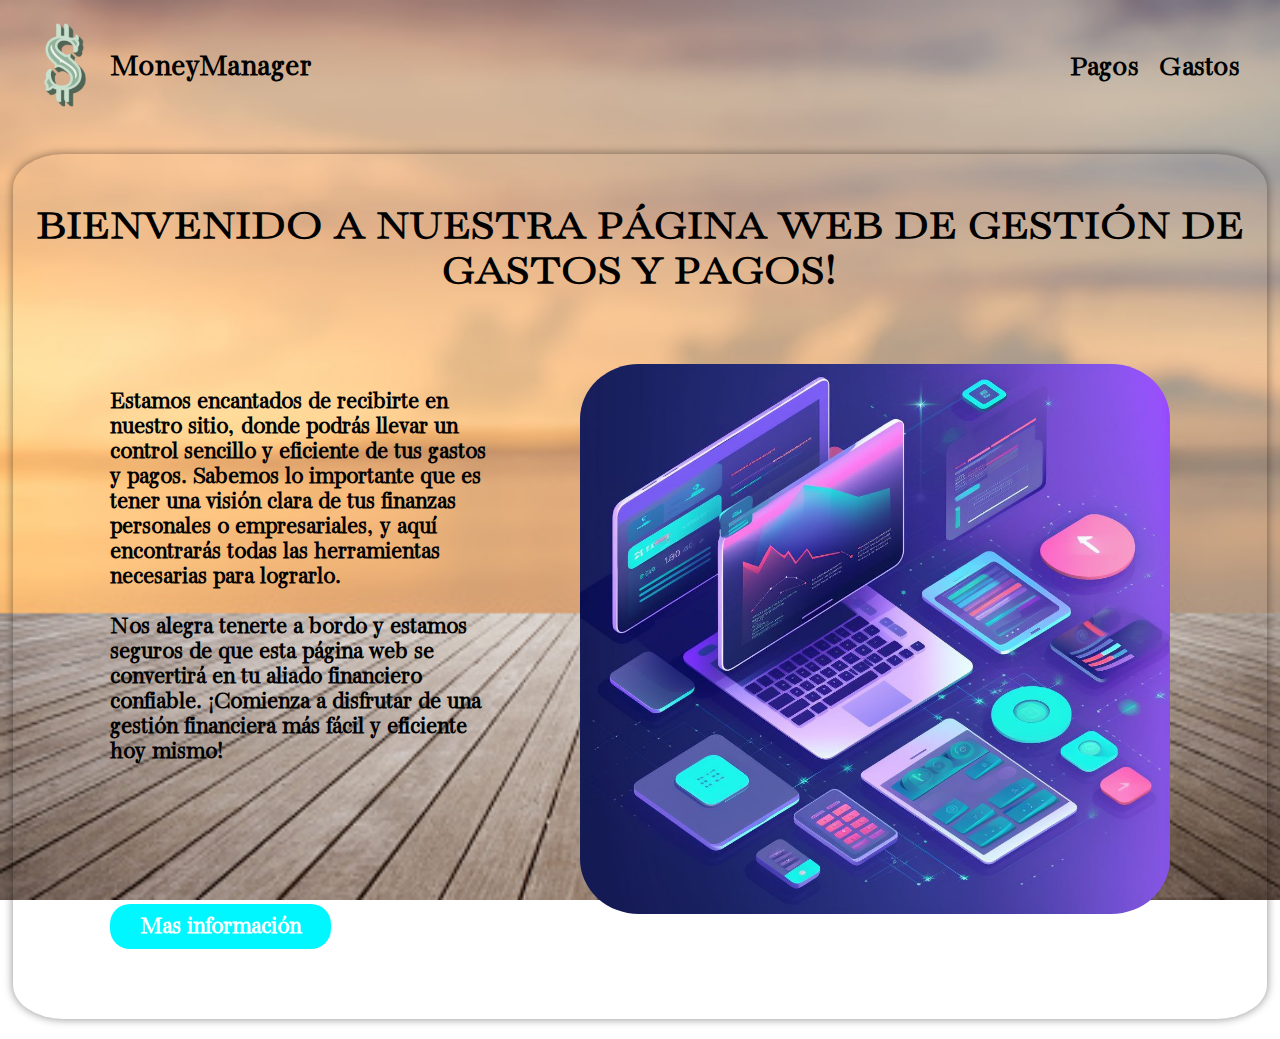
<file: index.html>
<!DOCTYPE html>
<html lang="en">
<head>
  <meta charset="UTF-8">
  <meta name="viewport" content="width=device-width, initial-scale=1.0">
  <title>Inicio</title>
  <link rel="stylesheet" href="style.css">
</head>
<body>
  <header>
    <div class="logo">
      <a href="#"><img src="/img/signodepeso.png" alt="Logo de la página"></a>
      <h1>MoneyManager</h1>
    </div>
    <nav>
      <ul>
        <li><a href="/html/pagos.html">Pagos</a></li>
        <li><a href="/html/gastos.html">Gastos</a></li>
      </ul>
    </nav>
  </header>

<div class="todo">
  <h2>BIENVENIDO A NUESTRA PÁGINA WEB DE GESTIÓN DE GASTOS Y PAGOS!</h2>
  <div class="contai">
      <div class="conte">
        <img src="/img/midd.jpg" alt="Imagen">
        <div class="texto">
          <p>Estamos encantados de recibirte en nuestro sitio, donde podrás llevar un control sencillo y eficiente de tus gastos y pagos. Sabemos lo importante que es tener una visión clara de tus finanzas personales o empresariales, y aquí encontrarás todas las herramientas necesarias para lograrlo.</p>
          <p>Nos alegra tenerte a bordo y estamos seguros de que esta página web se convertirá en tu aliado financiero confiable. ¡Comienza a disfrutar de una gestión financiera más fácil y eficiente hoy mismo!</p>
          
        </div>
     </div>
     <a href="/html/informacion.html" class="btnver">Mas información</a>
  </div>
</div>
</body>
</html>
</file>
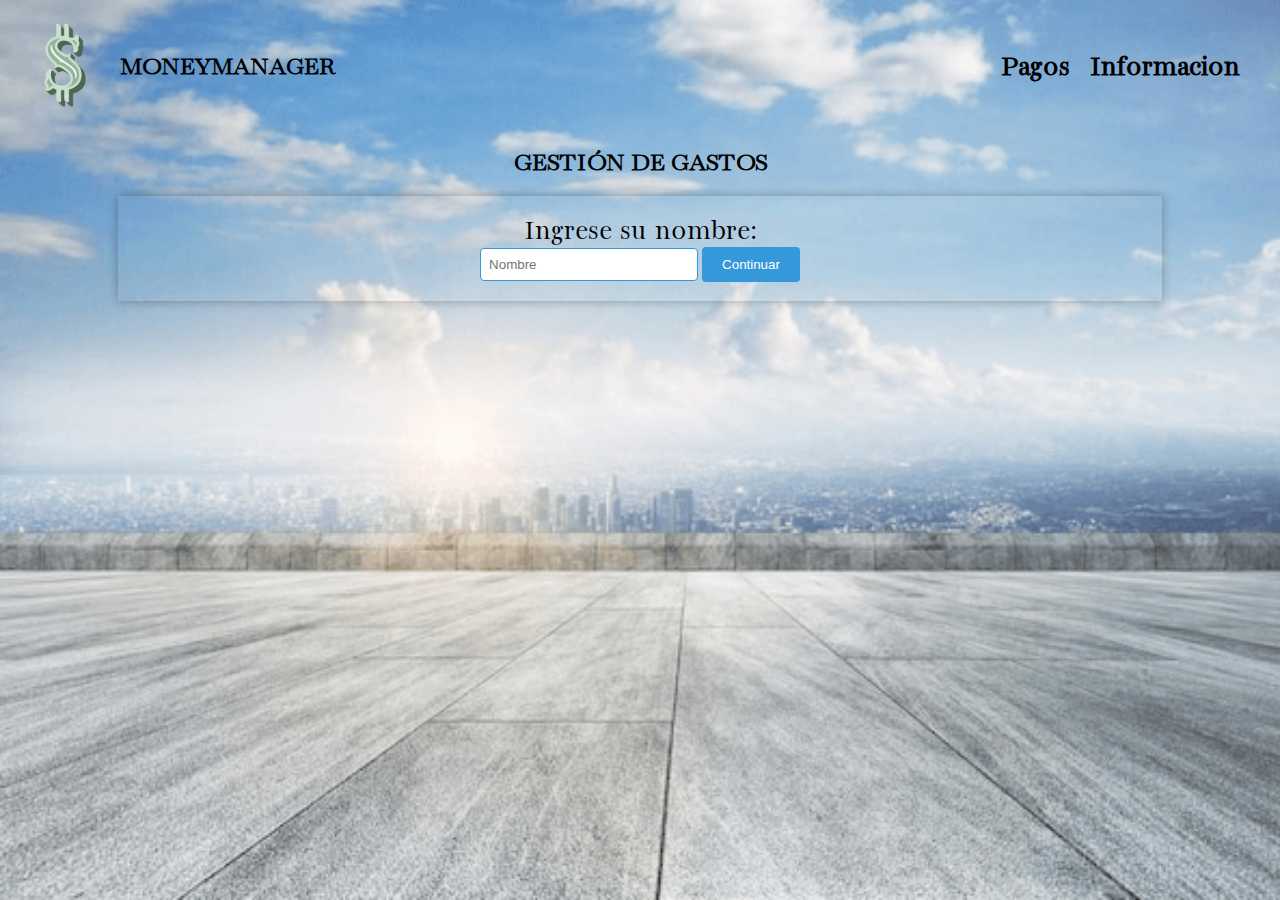
<file: html/gastos.html>
<!DOCTYPE html>
<html lang="en">
<head>
    <meta charset="UTF-8">
    <meta name="viewport" content="width=device-width, initial-scale=1.0">
    <title>Gastos</title>
    <link rel="stylesheet" href="/css/gastos.css">
</head>
<body>
  <header>
    <div class="logo">
      <a href="/index.html"><img src="/img/signodepeso.png" alt="Logo de la página"></a>
      <h1 class="nombre">MoneyManager</h1>
    </div>
    <nav>
      <ul>
        <li><a href="pagos.html">Pagos</a></li>
        <li><a href="informacion.html">Informacion</a></li>
      </ul>
    </nav>
  </header>

  <h1>Gestión de Gastos</h1>
  <div class="todo">
  <div id="nombre-container">
    <label for="nombreInput">Ingrese su nombre:</label>
    <input type="text" id="nombreInput" placeholder="Nombre">
    <button onclick="saludar()">Continuar</button>
  </div>

  <div id="saludo-container">
    <h2>Bienvenido, <span id="nombreSaludo"></span></h2>
    <div id="presupuesto-container">
      <label for="presupuesto">Ingrese su presupuesto:</label>
      <input type="number" id="presupuesto" placeholder="Presupuesto">
      <button onclick="establecerPresupuesto()">Iniciar</button>
    </div>

    <div id="gastos-container" style="display: none;">
      <h3>Agregar Gasto</h3>
      <label for="monto">Monto:</label>
      <input type="number" id="monto" placeholder="Monto">
      <label for="descripcion">Descripción:</label>
      <input type="text" id="descripcion" placeholder="Descripción">
      <br>
      <button onclick="agregarGasto()">Agregar</button>

      <h3>Lista de Gastos</h3>
      <div id="gastos-list"></div>
      <p id="presupuesto-total"></p>
      <p id="mensaje-alerta"></p>
    </div>
  </div>
  </div>
  <script src="/js/gastos.js"></script>
</body>
</html>
</file>
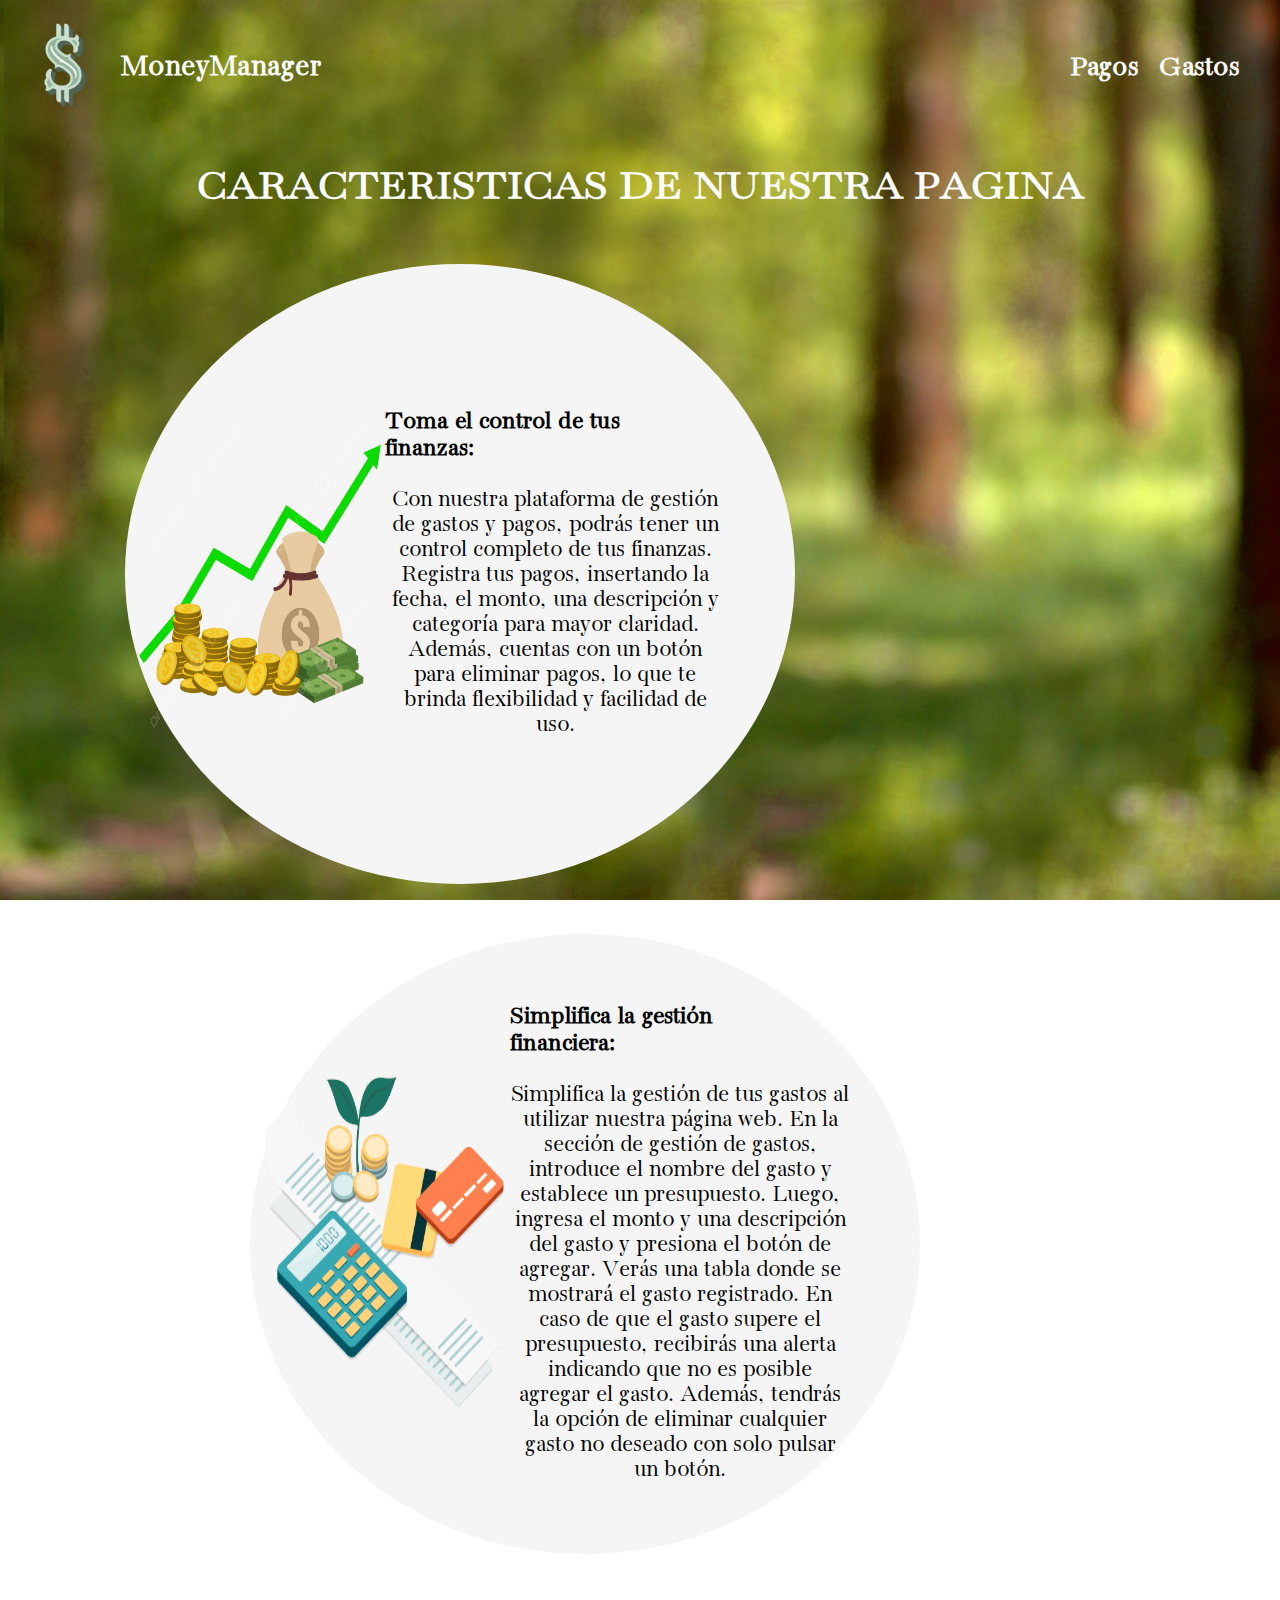
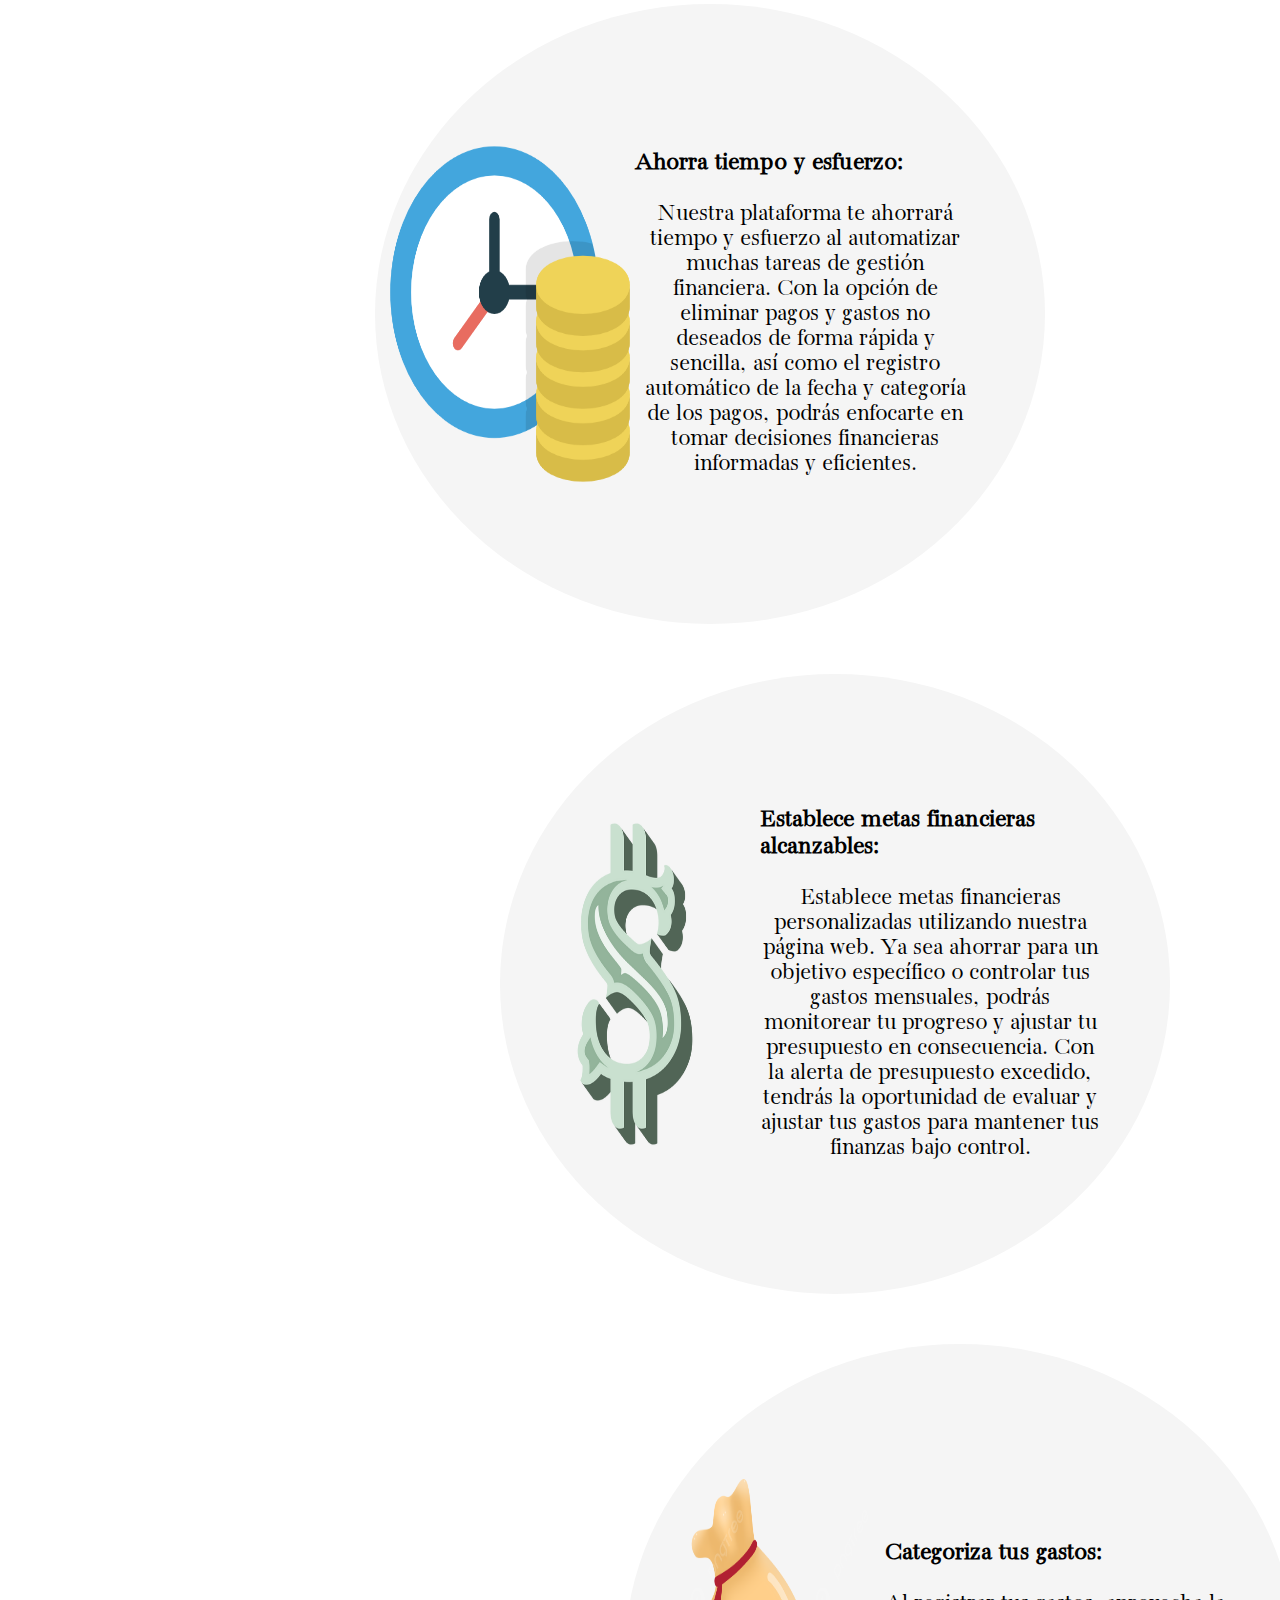
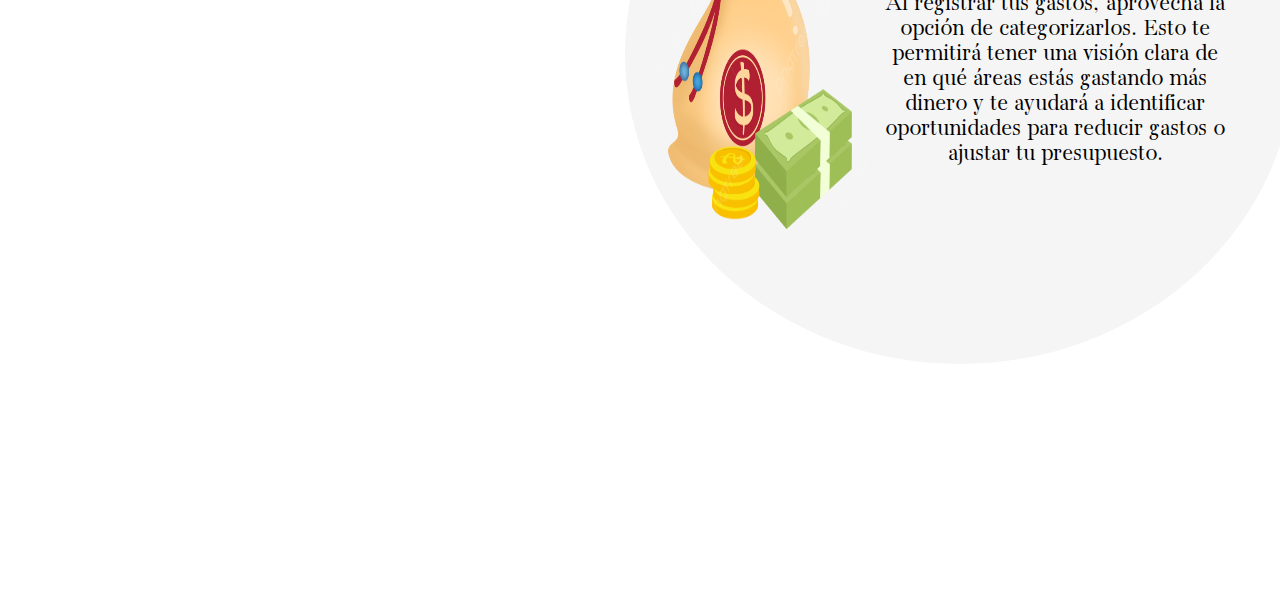
<file: html/informacion.html>
<!DOCTYPE html>
<html lang="en">
<head>
    <meta charset="UTF-8">
    <meta name="viewport" content="width=device-width, initial-scale=1.0">
    <title>Document</title>
    <link rel="stylesheet" href="/css/informacion.css">
</head>
<body>
    
    <header>
        <div class="logo">
          <a href="/index.html"><img src="/img/signodepeso.png" alt="Logo de la página"></a>
          <h1 class="nombre">MoneyManager</h1>
        </div>
        <nav>
          <ul>
            <li><a href="pagos.html">Pagos</a></li>
            <li><a href="gastos.html">Gastos</a></li>
          </ul>
        </nav>
    </header>
    <h1 class="caracteristicas">Caracteristicas de Nuestra Pagina</h1>
    
<div class="container">
    <div class="tip" onmouseover="cambiodecolorcirculo1(this)" onmouseout="colororiginalcirculo1(this)">
        <img src="/img/circulo1.png" alt="Imagen 1">
        <div>
            <h2>Toma el control de tus <br> finanzas: </h2>
            <div class="texto">
                <p>
                    Con nuestra plataforma de gestión de gastos y pagos, podrás tener un control completo de tus finanzas. Registra tus pagos, insertando la fecha, el monto, una descripción y categoría para mayor claridad. Además, cuentas con un botón para eliminar pagos, lo que te brinda flexibilidad y facilidad de uso.
                </p>
            </div>  
    </div>
</div>
<div class="container">
    <div class="tip" onmouseover="cambiodecolorcirculo2(this)" onmouseout="colororiginalcirculo2(this)">
        <img src="/img/circulo2.png" alt="Imagen 1">
        <div>
            <h2>Simplifica la gestión<br> financiera:</h2>
            <div class="texto">
                <p>
                    Simplifica la gestión de tus gastos al utilizar nuestra página web. En la sección de gestión de gastos, introduce el nombre del gasto y establece un presupuesto. Luego, ingresa el monto y una descripción del gasto y presiona el botón de agregar. Verás una tabla donde se mostrará el gasto registrado. En caso de que el gasto supere el presupuesto, recibirás una alerta indicando que no es posible agregar el gasto. Además, tendrás la opción de eliminar cualquier gasto no deseado con solo pulsar un botón.
                </p>
            </div>  
    </div>
</div>
<div class="container">
    <div class="tip" onmouseover="cambiodecolorcirculo3(this)" onmouseout="colororiginalcirculo3(this)">
        <img src="/img/circulo3.png" alt="Imagen 1">
        <div>
            <h2>Ahorra tiempo y esfuerzo:</h2>
            <div class="texto">
                <p>
                    Nuestra plataforma te ahorrará tiempo y esfuerzo al automatizar muchas tareas de gestión financiera. Con la opción de eliminar pagos y gastos no deseados de forma rápida y sencilla, así como el registro automático de la fecha y categoría de los pagos, podrás enfocarte en tomar decisiones financieras informadas y eficientes.
                </p>
            </div>  
    </div>
</div>
<div class="container">
    <div class="tip" onmouseover="cambiodecolorcirculo4(this)" onmouseout="colororiginalcirculo4(this)">
        <img src="/img/signodepeso.png" alt="Imagen 1">
        <div>
            <h2>Establece metas financieras<br> alcanzables:</h2>
            <div class="texto">
                <p>
                    Establece metas financieras personalizadas utilizando nuestra página web. Ya sea ahorrar para un objetivo específico o controlar tus gastos mensuales, podrás monitorear tu progreso y ajustar tu presupuesto en consecuencia. Con la alerta de presupuesto excedido, tendrás la oportunidad de evaluar y ajustar tus gastos para mantener tus finanzas bajo control.
                </p>
            </div>  
    </div>
</div>
<div class="container">
    <div class="tip" onmouseover="cambiodecolorcirculo5(this)" onmouseout="colororiginalcirculo5(this)">
        <img src="/img/circulo5.png" alt="Imagen 1">
        <div>
            <h2>Categoriza tus gastos: </h2>
            <div class="texto">
                <p>
                    Al registrar tus gastos, aprovecha la opción de categorizarlos. Esto te permitirá tener una visión clara de en qué áreas estás gastando más dinero y te ayudará a identificar oportunidades para reducir gastos o ajustar tu presupuesto.
                </p>
            </div>  
    </div>
</div>
<script src="/js/informacion.js"></script>
</body>
</html>
</file>
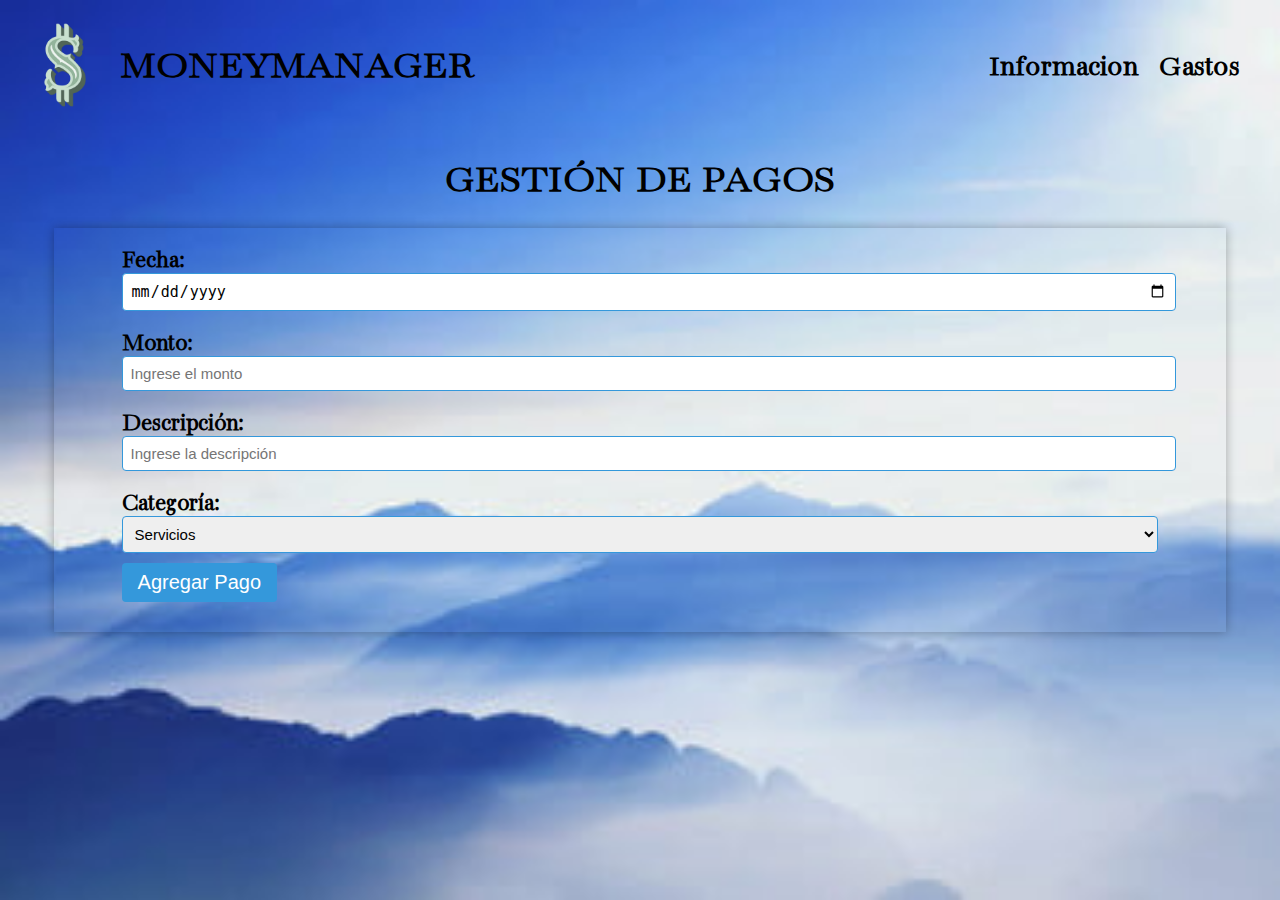
<file: html/pagos.html>
<!DOCTYPE html>
<html lang="en">
<head>
  <meta charset="UTF-8">
  <meta name="viewport" content="width=device-width, initial-scale=1.0">
  <title>Pagos a Realizar</title>
  <link rel="stylesheet" href="/css/pagos.css">
  
</head>
<body>
  <header>
    <div class="logo">
      <a href="/index.html"><img src="/img/signodepeso.png" alt="Logo de la página"></a>
      <h1 class="nombre">MoneyManager</h1>
    </div>
    <nav>
      <ul>
        <li><a href="informacion.html">Informacion</a></li>
        <li><a href="gastos.html">Gastos</a></li>
      </ul>
    </nav>
  </header>
  
  <h1 class="titulodepag">Gestión de Pagos</h1>
  <div class="todo">
     <div class="container">
    <form id="formulario-pago">
      <label for="fecha">Fecha:</label>
      <input type="date" id="fecha">
      
      <label for="monto">Monto:</label>
      <input type="number" id="monto" placeholder="Ingrese el monto">
      
      <label for="descripcion">Descripción:</label>
      <input type="text" id="descripcion" placeholder="Ingrese la descripción">
      
      <div id="categoria-container">
        <label for="categoria">Categoría:</label>
        <select id="categoria">
          <option value="Servicios">Servicios</option>
          <option value="Escuela">Escuela</option>
          <option value="Tarjetas">Tarjetas</option>
           <option value="Comida">Comida</option>
          <option value="Ropa">Ropa</option>
        </select>
      </div>
      
      <input type="submit" value="Agregar Pago">
    </form>

    <div id="pagos-list"></div>
  </div>
</div>
  <script src="/js/pagos.js"></script>
</body>
</html>
</file>
<file: style.css>
@import url('https://fonts.googleapis.com/css2?family=Bacasime+Antique&display=swap');
* {
  box-sizing: border-box;
}
body {
  margin: 0;
  padding: 0;
  background-image: url(/img/fondoindex.jpg);
  background-size: cover;
 background-repeat: no-repeat;
 background-attachment: fixed;
 font-family: 'Bacasime Antique', serif;
}
.todo{
  margin: 20px auto;
  padding: 10px;
  max-width: 98%;
  max-height: 98%;
  box-shadow: 0 0 10px #00000073;
  border-radius: 4%;
}
header {
  display: flex;
  justify-content: space-between;
  align-items: center;
  padding: 20px;
}

.logo {
  display: flex;
  align-items: center;
}

.logo img {
  height: 90px;
  border-radius: 100%;
}

.nombre {
  margin-left: 10px;
  font-size: 40px;
}

nav ul {
  display: flex;
  list-style: none;
}

nav li {
  margin-right: 20px;
  font-size: 30px;
}

nav a {
  color: #000000;
  text-decoration: none;
  font-weight: bold;
}

nav a:hover {
  color: #f00;
}

h2{
  text-align: center;
  margin-top:40px;
  font-size: 45px;
}
.contai {
  max-width: 1100px;
  margin: 50px auto;
  padding: 20px;
}

.conte {
  display: flex;
  flex-direction: row-reverse;
}

.conte img {
  width: 590px;
  height: 550px;
  margin-left: 80px;
border-radius: 10%;
}

.texto {
  flex: 1;
}
.texto p{
  font-size: 25px;
  font-weight: bold;
}

.btnver {
padding: 10px 30px;
background-color: #00f7ff;
color: #fff;
border-radius: 20px;
text-decoration: none;
font-weight: bold;
transition: background-color 0.3s ease;
align-items: center;
font-size: 25px;
}

.btnver:hover {
background-color: #ff4444;
}
</file>
<file: css/gastos.css>
@import url('https://fonts.googleapis.com/css2?family=Bacasime+Antique&display=swap');
body {
      font-family: Arial, sans-serif;
      margin: 20px;
      margin: 0;
      padding: 0;
      background-image:url(/img/gastofondo.png);
      background-size: cover;
      background-repeat: no-repeat;
      background-attachment: fixed;
      font-family: 'Bacasime Antique', serif;
    }
    h1,h3 {
      text-align: center;
      color: #000000;
      text-transform: uppercase;
      font-size: 25px;
    }
    label {
      display: block;
      margin-top: 10px;
      color: #000000;
      font-size: 30px;
    }
    input[type="number"],
    input[type="text"] {
      width: 200px;
      padding: 8px;
      border: 1px solid #3498db;
      border-radius: 4px;
      margin-bottom: 10px;
    }
    input[type="number"]:focus,
    input[type="text"]:focus {
      outline: none;
      border-color: #2980b9;
    }
    button {
      background-color: #3498db;
      color: #fff;
      border: none;
      border-radius: 4px;
      padding: 10px 20px;
      cursor: pointer;
    }
    button:hover {
      background-color: #2980b9;
    }
    #presupuesto-container,
    #gastos-container {
      padding: 20px;
      border-radius: 4px;
      box-shadow: 0px 2px 4px rgba(0, 0, 0, 0.1);
    }
    #gastos-container {
      margin-top: 20px;
    }
    #presupuesto-total {
      margin-top: 20px;
      font-weight: bold;
      font-size: 25px;
    }
    #mensaje-alerta {
      color: red;
      font-weight: bold;
      margin-top: 10px;
    }
    #gastos-list table {
      width: 100%;
      border-collapse: collapse;
      font-size: 25px;
    }
    #gastos-list th,
    #gastos-list td {
      padding: 10px;
      text-align: left;
      border-bottom: 1px solid #ddd;
    }
    #gastos-list th {
      background-color: #f2f2f2;
      color: #555;
    }
    #gastos-list td:last-child {
      text-align: center;
    }
    #gastos-list button {
      background-color: #e74c3c;
      color: #fff;
      border: none;
      border-radius: 4px;
      padding: 5px 10px;
      cursor: pointer;
    }
    #gastos-list button:hover {
      background-color: #c0392b;
    }
    #nombre-container,
    #saludo-container {
      text-align: center;

    }
    #saludo-container {
      display: none;
    }
    #nombre-container input {
      width: 200px;
      padding: 8px;
      border: 1px solid #3498db;
      border-radius: 4px;
    }
    #nombre-container button {
      background-color: #3498db;
      color: #fff;
      border: none;
      border-radius: 4px;
      padding: 10px 20px;
      cursor: pointer;
    }
    #nombre-container button:hover {
      background-color: #2980b9;
    }
    header {
      display: flex;
      justify-content: space-between;
      align-items: center;
      padding: 20px;
    }
    
    .logo {
      display: flex;
      align-items: center;
    }
    
    .logo img {
      height: 90px;
      border-radius: 100%;
    }
    
    .nombre {
      margin-left: 10px;
      color: #000000;
    }
    
    nav ul {
      display: flex;
      list-style: none;
    }
    
    nav li {
      margin-right: 20px;
      font-size: 30px;
    }
    
    nav a {
      color: #000000;
      text-decoration: none;
      font-weight: bold;
    }
    
    nav a:hover {
      color: #f00;
    }
  .todo{
  margin: 20px auto;
  padding: 10px;
  max-width: 80%;
  max-height: 98%;
  box-shadow: 0 0 10px #0000004d;
}
</file>
<file: css/informacion.css>
@import url('https://fonts.googleapis.com/css2?family=Bacasime+Antique&display=swap');
body {
    margin: 0;
    padding: 0;  
    margin: 0;
    padding: 0;
    background-image:url(/img/fondoinfo.jpeg);
   background-size: cover;
   background-repeat: no-repeat;
   background-attachment: fixed;
   font-family: 'Bacasime Antique', serif;

  }
  header {
    display: flex;
    justify-content: space-between;
    align-items: center;
    padding: 20px;
  }
  
  .logo {
    display: flex;
    align-items: center;
  }
  
  .logo img {
    height: 90px;
    border-radius: 100%;
  }
  
  .nombre {
    margin-left: 10px;
    color: #ffffff;
  }
  
  nav ul {
    display: flex;
    list-style: none;
  }
  
  nav li {
    margin-right: 20px;
    font-size: 30px;
  }
  
  nav a {
    color: #ffffff;
    text-decoration: none;
    font-weight: bold;
  }
  
  nav a:hover {
    color: #f00;
  }

  .container {
    max-width: 800px;
    margin: 25px 100px;
    padding: 25px;
  }

  .tip {
    padding: 10px;
    background-color: #f5f5f5;
    border-radius: 50%;
    transition: background-color 0.3s, transform 0.3s;
    cursor: pointer;
    display: flex;
    align-items: center;
    height: 600px;
    width: 650px;
  }
.tip h2{
  font-size: 26px;
}
  .tip img {
    width: 250px;
    height: 350px;
  }

  .tip div {
    flex-grow: 1;
  }
  .texto{
    max-width: 340px;
    text-align: center;
    font-size: 25px;
  }
  .caracteristicas{
    text-align: center;
    text-transform: uppercase;
    font-size: 45px;
    color: #ffffff;
  }
</file>
<file: css/pagos.css>
@import url('https://fonts.googleapis.com/css2?family=Bacasime+Antique&display=swap');
body {
   background-image:url(/img/pagofondo.jpg);
   margin: 0;
   padding: 0;
   background-size: cover;
   background-repeat: no-repeat;
   background-attachment: fixed;
   font-family: 'Bacasime Antique', serif;
  }
  header {
    display: flex;
    justify-content: space-between;
    align-items: center;
    padding: 20px;
  }
  
  .logo {
    display: flex;
    align-items: center;
  }
  
  .logo img {
    height: 90px;
    border-radius: 100%;
  }
  
  .nombre {
    margin-left: 10px;
    color: #000000;
  }
  
  nav ul {
    display: flex;
    list-style: none;
  }
  
  nav li {
    margin-right: 20px;
    font-size: 30px;
  }
  
  nav a {
    color: #000000;
    text-decoration: none;
    font-weight: bold;
  }
  
  nav a:hover {
    color: #f00;
  }
  
  h1 {
    text-align: center;
    color: #000000;
    font-size: 40px;
    text-transform: uppercase;
  }
  
  label {
    display: block;
    margin-top: 10px;
    color: #000000;
    font-weight: bold;
  }
  
  input[type="text"],
  input[type="date"],
  input[type="number"],
  select {
    width: 100%;
    padding: 8px;
    font-size: 15px;
    border: 1px solid #3498db;
    border-radius: 4px;
    margin-bottom: 10px;
  }
  
  input[type="submit"],
  .btn-eliminar {
    padding: 8px 16px;
    font-size: 20px;
    background-color: #3498db;
    color: #fff;
    border: none;
    border-radius: 4px;
    cursor: pointer;
    align-items: center;
  }
  
  .btn-eliminar {
    background-color: #e74c3c;
  }
  
  #categoria-container {
    margin-top: 10px;
  }
  
  #pagos-list {
    margin-top: 20px;
  }
  
  #pagos-list table {
    width: 100%;
    border-collapse: collapse;
    font-size: 25px;
  }
  
  #pagos-list th,
  #pagos-list td {
    padding: 8px;
    text-align: left;
    border-bottom: 1px solid #ddd;
    font-weight: bold;
    color: #000000;
  }
  
  #pagos-list th {
    background-color: #f2f2f2;
  }
  
  .tiempo-restante {
    font-weight: bold;
    color: #e74c3c;
  }
  
  .container {
    width: 90%;
    margin: 0 auto;
    font-size: 25px;
  }
  .todo{
    margin: 20px auto;
    padding: 10px;
    max-width: 90%;
    max-height: 98%;
    box-shadow: 0 0 10px #0000004d;
  }
</file>
